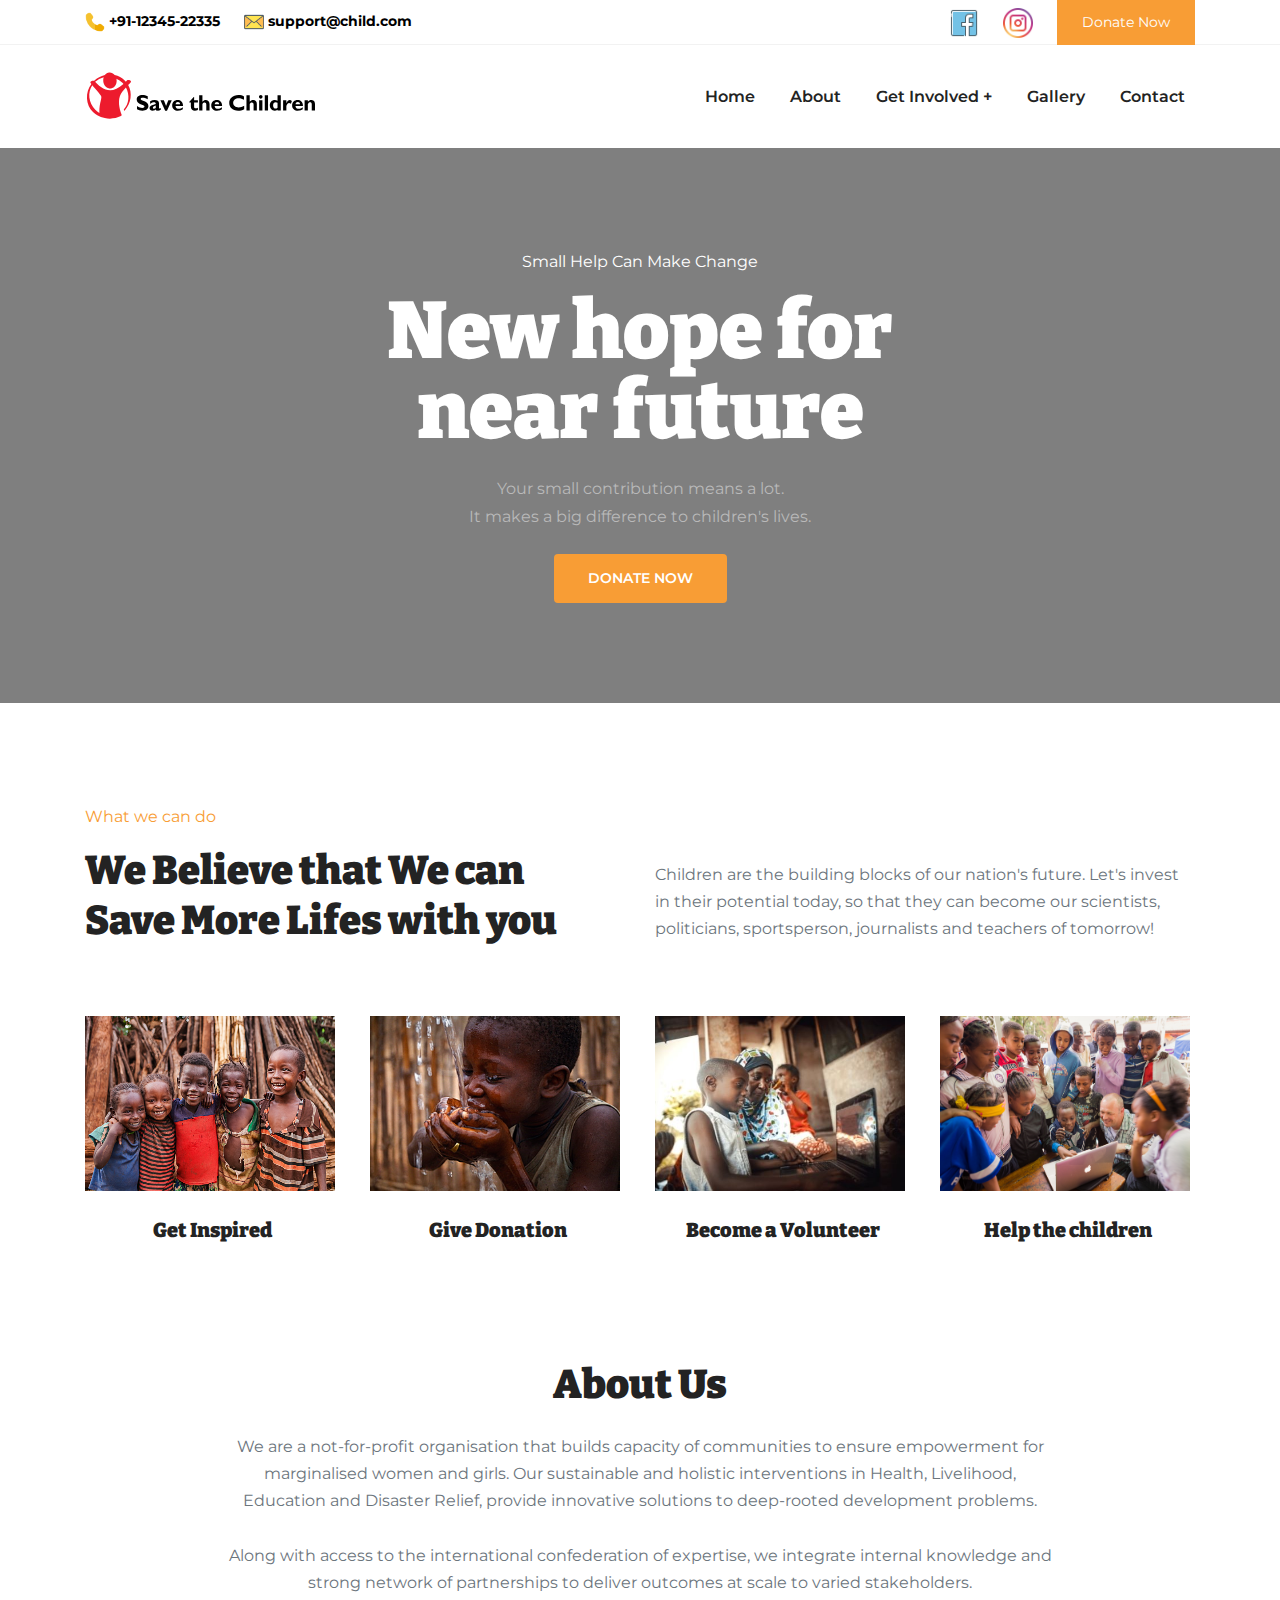
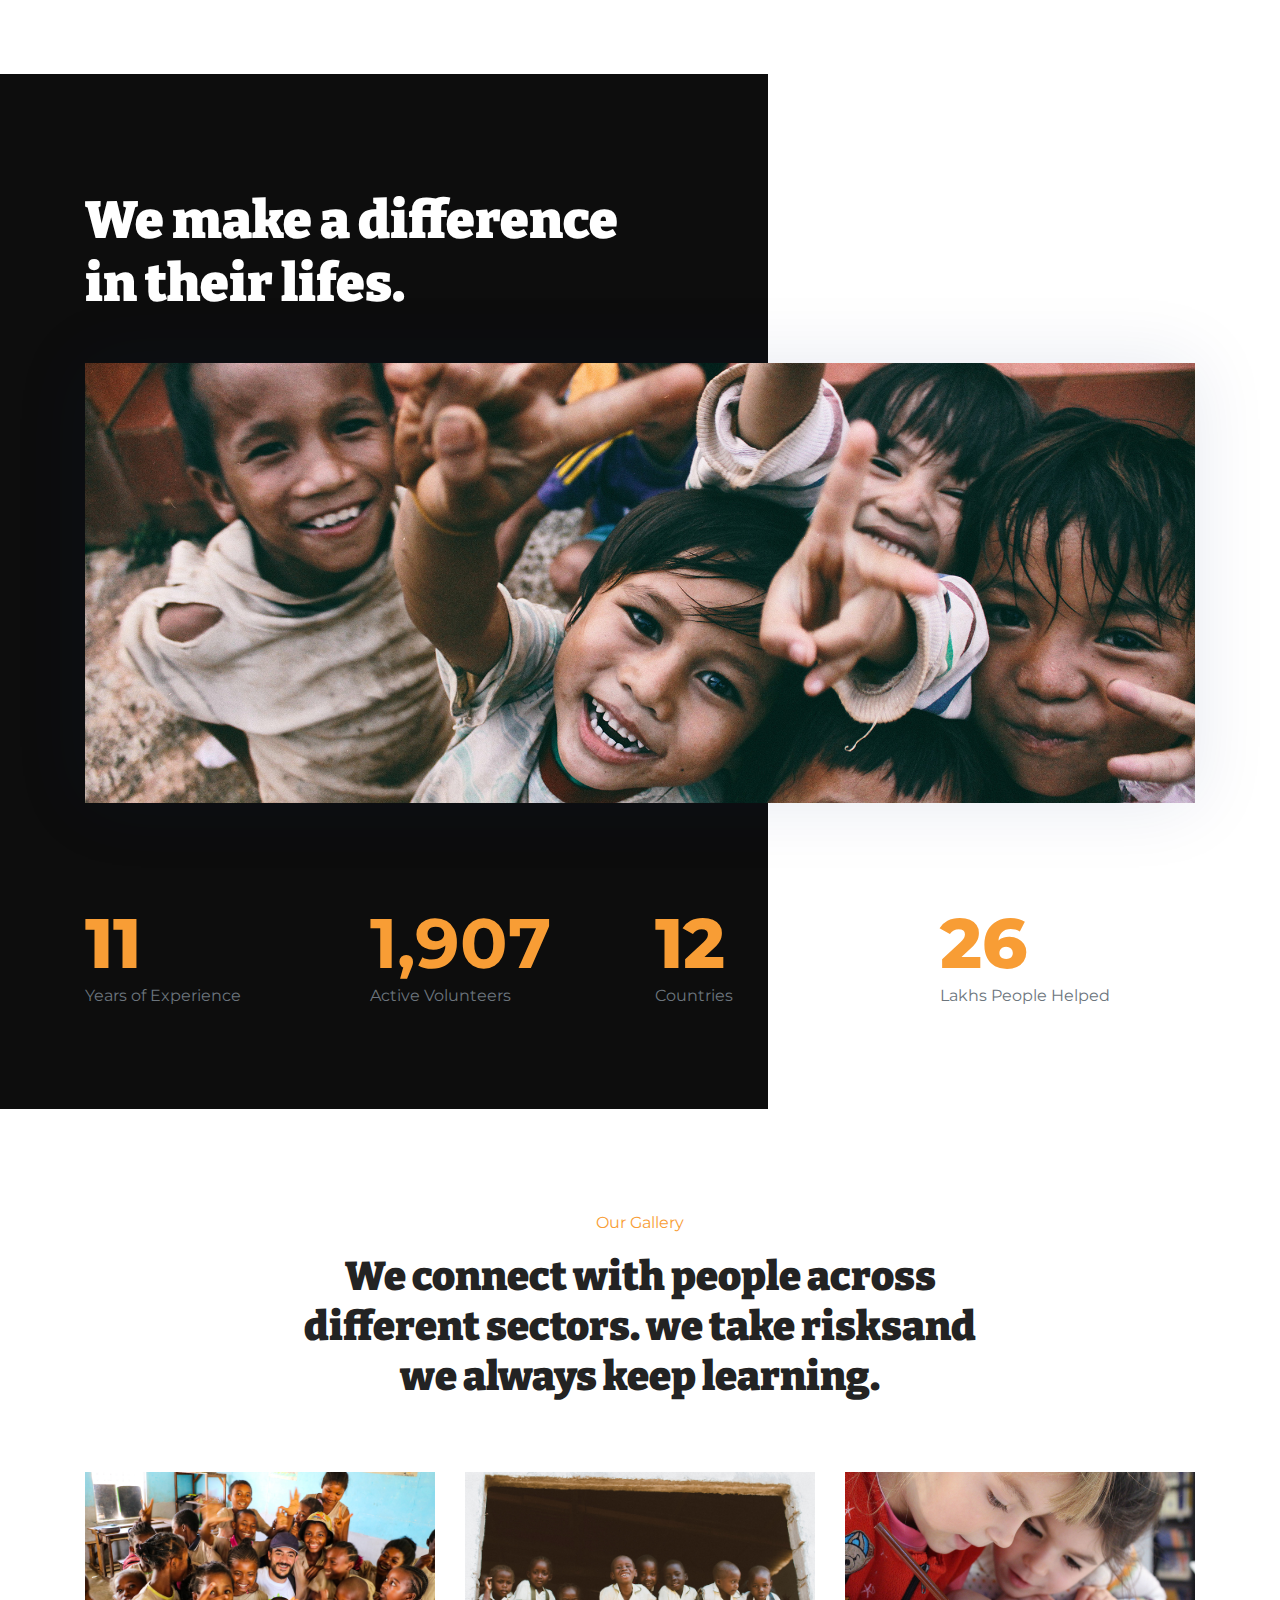
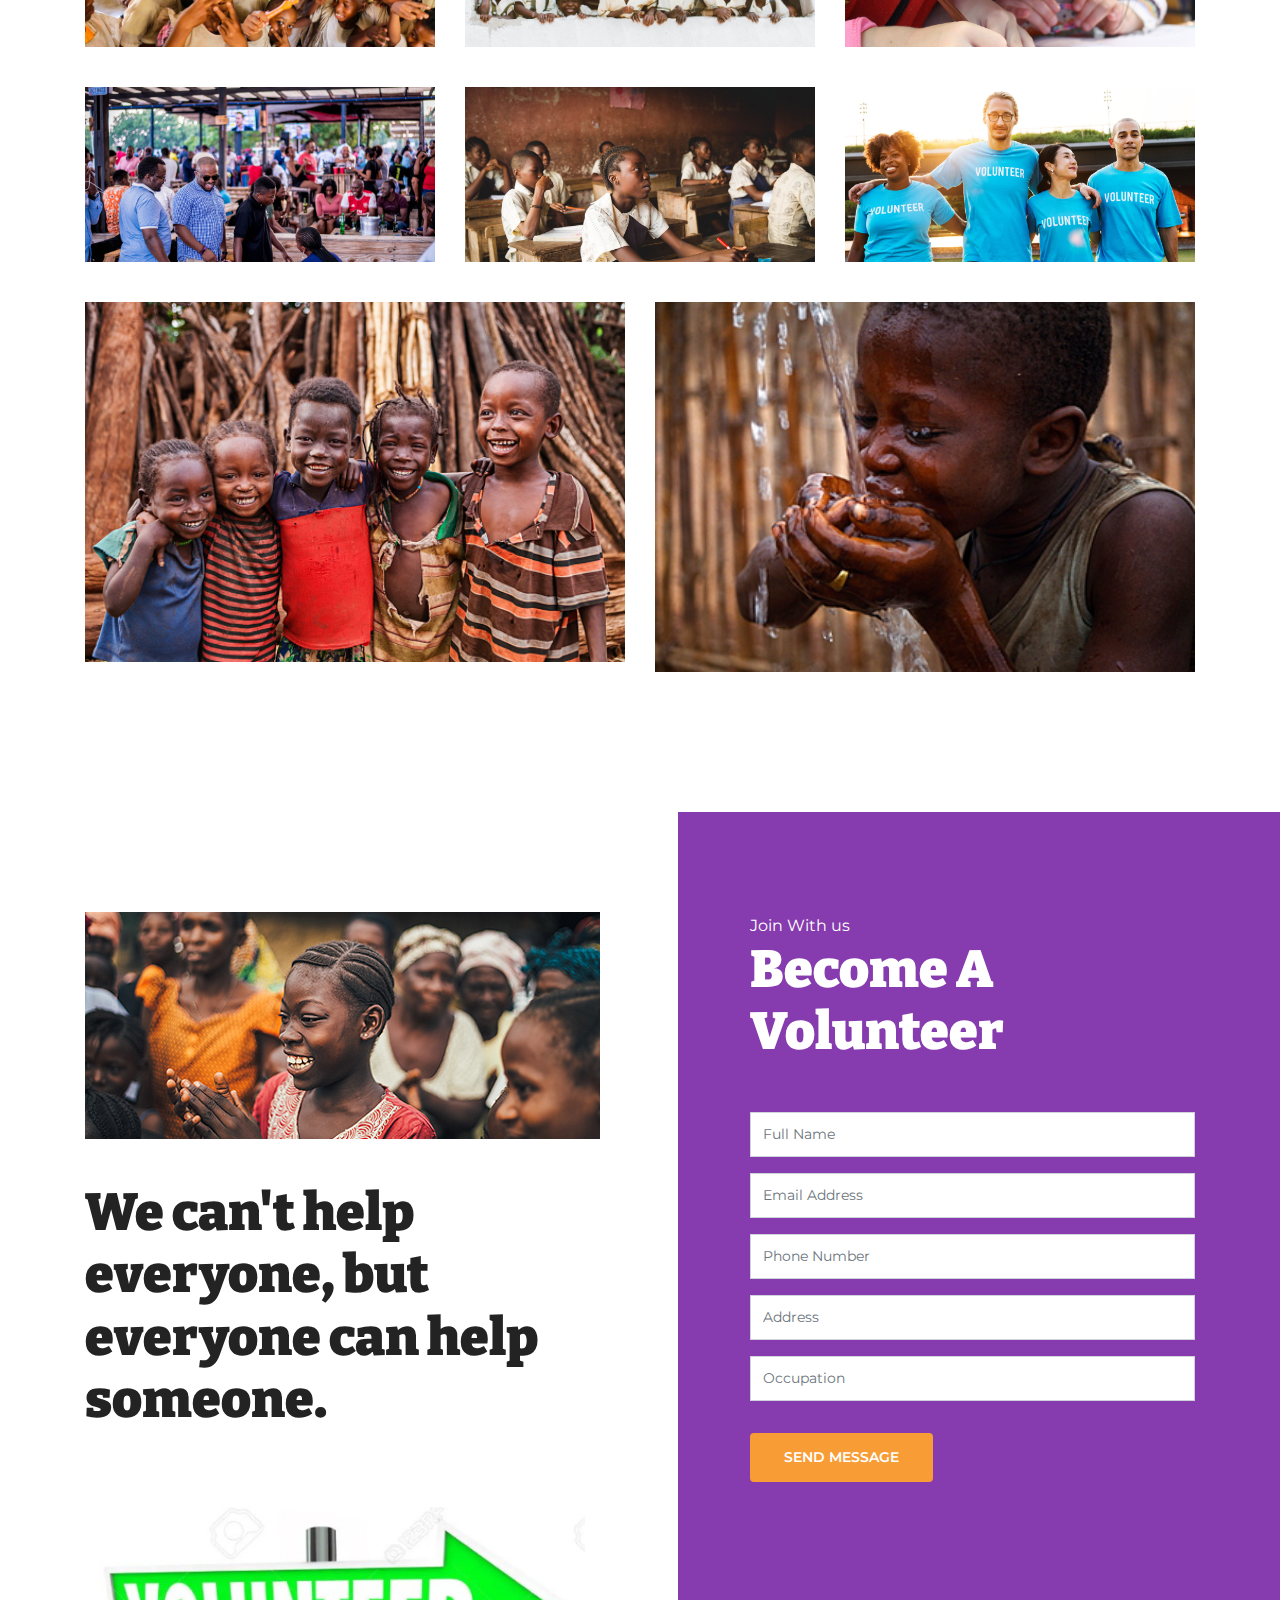
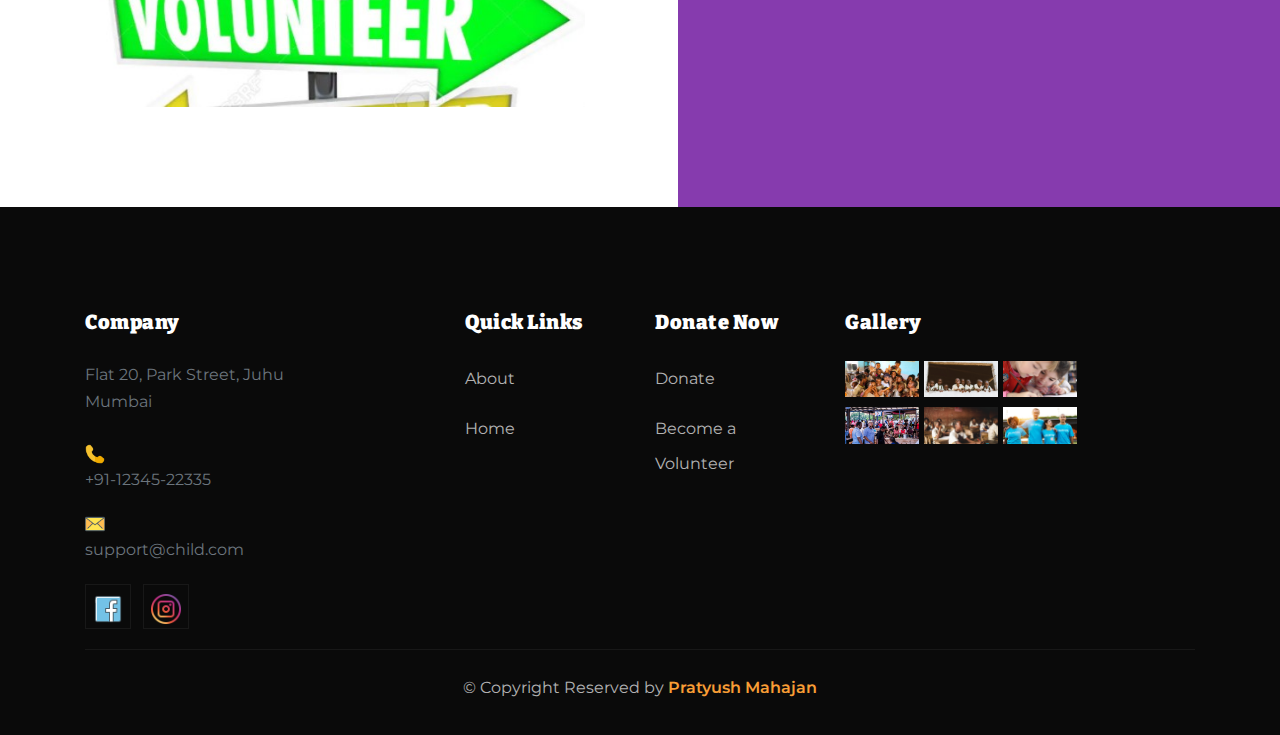
<file: index.html>
<!DOCTYPE html>
<html lang="en">
<head>
    <meta charset="UTF-8">
    <meta http-equiv="X-UA-Compatible" content="IE=edge">
    <meta name="viewport" content="width=device-width, initial-scale=1.0">
    <title>Save the Children</title>
    <link rel="shortcut icon" href="images/title logo.jpg">

    <link rel="stylesheet" href="https://stackpath.bootstrapcdn.com/bootstrap/4.3.1/css/bootstrap.min.css">
    <script src="https://stackpath.bootstrapcdn.com/bootstrap/4.3.1/js/bootstrap.min.js"></script>

    <script src="https://code.jquery.com/jquery-3.3.1.slim.min.js"></script>
    <script src="https://cdnjs.cloudflare.com/ajax/libs/popper.js/1.14.7/umd/popper.min.js"></script>


    <!-- Main Stylesheet -->
    <link rel="stylesheet" href="css/style.css">

</head>

<body>

    <header class="navigation">
        <div class="header-top ">
            <div class="container">
                <div class="row justify-content-between align-items-center">
                    <div class="col-lg-6 col-md-4 text-center text-lg-left text-md-left">
                        <div class="header-top-info">
                            <a href="tel:+91-12345-22335"><span><img src="images/call.png" alt="call" height="20" width="20"><b> +91-12345-22335</b></span></a>
                            <a href="mailto:support@child.com"><span><img src="images/mail.png" alt="facebook" height="20" width="20"><b> support@child.com</b></span></a>
                        </div>
                    </div>
                    <div class="col-lg-6 col-md-8">
                        <div class="header-top-right text-center text-lg-right text-md-right mt-3 mt-lg-0">
                            <a href="https://www.facebook.com/india.savethechildren/" target="_blank"><img src="images/facebook.png" alt="facebook" height="30" width="30"></a>
                            <a href="https://www.instagram.com/savethechildren_india/?hl=en" target="_blank"><img src="images/instagram.png" alt="instagram" height="30" width="30"></a>

                            <a href="donation.html" class="top-btn">Donate Now</a>
                        </div>
                    </div>
                </div>
            </div>
        </div>
        <nav class="navbar navbar-expand-lg navigation" id="navbar" role="navigation">
            <div class="container">
              <a class="navbar-brand" href="index.html">
                  <img src="images/logo.svg" alt="logo" class="img-fluid">
              </a>
    
              <button class="navbar-toggler collapsed" type="button" data-toggle="collapse" data-target="#navbars" aria-controls="navbars" aria-expanded="false" aria-label="Toggle navigation">
                <span class="ti-menu"></span>
              </button>
          
              <div class="collapse navbar-collapse text-center" id="navbars">
                <ul class="navbar-nav ml-auto">
                  <li class="nav-item active">
                    <a class="nav-link" href="index.html">Home<span class="sr-only">(current)</span></a>
                  </li>
                   <li class="nav-item"><a class="nav-link" href="#abt">About</a></li>
                      <li class="nav-item dropdown">
                        <a class="nav-link dropdown-toggle" href="#" id="dropdown04" data-toggle="dropdown" area-haspopup="true" area-expanded="false">Get Involved<span class="ml-1">+</span></a>
                        <ul class="dropdown-menu" aria-labelledby="dropdown04">
                            <li><a class="dropdown-item" href="donation.html">Donation</a></li>
                            <li><a class="dropdown-item" href="#volunteer">Be a Volunteer </a></li>
                        </ul>
                  </li>
                  <li class="nav-item"><a class="nav-link" href="#gallery">Gallery</a></li>                  
                  <li class="nav-item"><a class="nav-link" href="#footer">Contact</a></li>

                </ul>
              </div>
            </div>
        </nav>
    </header>
    
    <section class="slider">
        <div class="container">
            <div class="row justify-content-center">
                <div class="col-lg-9 col-md-10">
                    <div class="block text-center">
                        <span class="d-block mb-3 text-white text-capitalize">Small help can make change</span>
                        <h1 class="animated fadeInUp mb-4">New hope for <br>near future</h1>
                        <p class="mb-4">Your small contribution means a lot. <br>It makes a big difference to children's lives.</p>
                        <a href="donation.html" target="_blank" class="btn btn-main animated fadeInUp rounded">Donate Now</a>
                    </div>
                </div>
            </div>
        </div>
    </section>

    <section class="section intro">
        <div class="container">
            <div class="row align-items-center">
                <div class="col-lg-6">
                    <div class="section-title">
                        <span class="text-color ">What we can do</span>
                        <h2 class="mt-3 content-title">We Believe that We can <br>Save More Lifes with you</h2>
                    </div>
                </div>
                <div class="col-lg-6">
                    <p>Children are the building blocks of our nation's future. Let's invest in their potential today, so that they can become our scientists, politicians, sportsperson, journalists and teachers of tomorrow!</p>
                </div>
            </div>
            <div class="row justify-content-center">
                <div class="col-lg-3 col-md-6 col-12">
                    <div class="intro-item mb-5 mb-lg-0"> 
                        <img src="images/image1.jpg" height="175" width="250">
                        <center><h4 class="mt-4 mb-3">Get Inspired</h4></center>
                    </div>
                </div>
                <div class="col-lg-3 col-md-6">
                    <div class="intro-item mb-5 mb-lg-0">
                        <img src="images/image2.jpg" height="175" width="250">
                        <center><h4 class="mt-4 mb-3">Give Donation</h4></center>
                        
                    </div>
                </div>
                <div class="col-lg-3 col-md-6">
                    <div class="intro-item">
                        <img src="images/image3.jpg" height="175" width="250">
                        <center><h4 class="mt-4 mb-3">Become a Volunteer</h4></center>
                        
                    </div>
                </div> 
                <div class="col-lg-3 col-md-6">
                    <div class="intro-item">
                        <img src="images/image4.jpg" height="175" width="250">
                        <center><h4 class="mt-4 mb-3">Help the children</h4></center>    
                    </div>
                </div> 
            </div>
        </div>
    </section>

    <section class="about" id="abt">
        <div class="container">
            <div class="row justify-content-center">
                <div class="col-lg-9 col-md-10">
                    <div class="block text-center">
                        <h1 class="animated fadeInUp mb-4">About Us</h1>
                        <p class="mb-4">We are a not-for-profit organisation that builds capacity of communities to ensure empowerment for marginalised women and girls. Our sustainable and holistic interventions in Health, Livelihood, Education and Disaster Relief, provide innovative solutions to deep-rooted development problems.

                            <br><br>Along with access to the international confederation of expertise, we integrate internal knowledge and strong network of partnerships to deliver outcomes at scale to varied stakeholders.</p>
                    </div>
                </div>
            </div>
        </div>
        <br><br>

    <section class="section video">
        <div class="container">
            <div class="row ">
                <div class="col-lg-8">
                    <div class="video-content  mb-5 mb-lg-0">
                        <h2 class="mt-3 mb-5 position-relative text-lg text-white">We make a difference <br>in their lifes.</h2>
                    </div>
                </div>
            </div>
            <div class="row">
                <div class="col-lg-12">
                    <div class="video-block">
                        <div class="img-block">
                            <img src="images/bg2.jpg" alt="" class="img-fluid">
                        </div>
                    </div>
                </div>
            </div><br><br>
    
            <div class="counter-section">
                <div class="row">
                    <div class="col-lg-3 col-md-6 col-sm-6">
                        <div class="counter-item-2 mb-5 mb-lg-0 pt-5">
                            <span class="counter-stat  text-color">11</span>
                            <p>Years of Experience</p>
                        </div>
                    </div>
                    <div class="col-lg-3 col-md-6 col-sm-6">
                        <div class="counter-item-2 mb-5 mb-lg-0 pt-5">
                            <span class="counter-stat font-weight-bold text-color">1,907</span>
                            <p>Active Volunteers</p>
                        </div>
                    </div>
                    <div class="col-lg-3 col-md-6 col-sm-6">
                        <div class="counter-item-2 mb-5 mb-lg-0 pt-5">
                            <span class="counter-stat  text-color">12</span>
                            <p>Countries</p>
                        </div>
                    </div>
                    <div class="col-lg-3 col-md-6 col-sm-6">
                        <div class="counter-item-2 pt-5">
                            <span class="counter-stat text-color">26</span>
                            <p>Lakhs People Helped</p>
                        </div>
                    </div>
                </div>
            </div>
        </div>
    </section>

    
    <section class="section gallery" id="gallery">
        <div class="container">
            <div class="row justify-content-center">
                <div class="col-lg-8 col-md-10">
                    <div class="section-title text-center">
                        <span class="text-color">Our Gallery</span>
                        <h2 class="mt-3 mb-4 position-relative content-title">We connect with people across different sectors. we take risksand we always keep learning.</h2>
                    </div>
                </div>
            </div>
        </div>
    
        <div class="container">
            <div class="gallery-wrap">
                <div class="row">
                    <div class="col-lg-4">
                        <div class="gallery-item">
                            <a href="images/gallery1.jpg" class="gallery-popup">
                                <img src="images/gallery1.jpg" alt="" class="img-fluid w-100">
                            </a>
                        </div>
                    </div>
                    <div class="col-lg-4">
                        <div class="gallery-item">
                            <a href="images/gallery2.jpg" class="gallery-popup">
                                <img src="images/gallery2.jpg" alt="" class="img-fluid w-100">
                            </a>
                        </div>
                    </div>
                    <div class="col-lg-4">
                        <div class="gallery-item">
                            <a href="images/gallery3.jpg" class="gallery-popup">
                                <img src="images/gallery3.jpg" alt="" class="img-fluid w-100">
                            </a>
                        </div>
                    </div>
                    <div class="col-lg-4">
                        <div class="gallery-item">
                            <a href="images/gallery4.jpg" class="gallery-popup">
                                <img src="images/gallery4.jpg" alt="" class="img-fluid w-100">
                            </a>
                        </div>
                    </div>
    
                    <div class="col-lg-4">
                        <div class="gallery-item">
                            <a href="images/gallery5.jpg" class="gallery-popup">
                                <img src="images/gallery5.jpg" alt="" class="img-fluid w-100">
                            </a>
                        </div>
                    </div>
                    <div class="col-lg-4">
                        <div class="gallery-item">
                            <a href="images/gallery6.jpg" class="gallery-popup">
                                <img src="images/gallery6.jpg" alt="" class="img-fluid w-100">
                            </a>
                        </div>
                    </div>
                    <div class="col-lg-6">
                        <div class="gallery-item">
                            <a href="images/image1.jpg" class="gallery-popup">
                                <img src="images/image1.jpg" alt="" class="img-fluid w-100">
                            </a>
                        </div>
                    </div>
                    <div class="col-lg-6">
                        <div class="gallery-item">
                            <a href="images/image2.jpg" class="gallery-popup">
                                <img src="images/image2.jpg" alt="" class="img-fluid w-100">
                            </a>
                        </div>
                    </div>
                </div>
            </div>
        </div>
    </section>

    <div class="volunteer section" id="volunteer">
        <div class="container">
            <div class="row">
                <div class="col-lg-7 col-md-12 col-sm-12">
                    <div class="volunteer-content">
                        <img src="images/image5.jpg" alt="" class="img-fluid"><br><br>
                        <h2 class="text-lg mb-5 mt-3">We can't help everyone, but everyone can help someone.</h2><br>
                        <img src="images/volunteer.jpg" alt="volunteer" height="200" width="500">
                    </div>
                </div>
    
                <div class="col-lg-5 col-md-12 col-sm-12">
                    <div class="volunteer-form-wrap">
                        <span class="text-white">Join With us</span>
                        <h2 class="mb-5 text-lg text-white">Become A Volunteer</h2>
                        <form action="connect.php" method="post">
                            <div class="form-group">
                                <input type="text" class="form-control" placeholder="Full Name" name="fullname">
                            </div>
                            <div class="form-group">
                                <input type="email" class="form-control" placeholder="Email Address" name="email">
                            </div>
                            <div class="form-group">
                                <input type="tel" class="form-control" placeholder="Phone Number" name="phone">
                            </div>
                            <div class="form-group">
                                <input type="text" class="form-control" placeholder="Address" name="address">
                            </div>
                            <div class="form-group">
                                <input type="text" class="form-control" placeholder="Occupation" name="occupation">
                            </div>
                            <button class="btn btn-main rounded mt-3">Send Message</button>
                        </form>
                    </div>
                </div>
            </div>
        </div>
    </div>
    
    <footer class="footer section" id="footer">
        <div class="container">
            <div class="row">
                <div class="col-lg-4 col-md-6 col-sm-6">
                    <div class="footer-widget widget">
                        <h4 class="text-capitalize mb-4 text-white">Company</h4>
                        <p>Flat 20, Park Street, Juhu<br>Mumbai</p>
    
                        <ul class="list-unstyled footer-menu mt-4">
                            <img src="images/call.png" alt="call" height="20" width="20"><p> +91-12345-22335</p>
                            <img src="images/mail.png" alt="facebook" height="20" width="20"><p> support@child.com</p>
                        </ul>
                        <ul class="list-inline footer-socials">
                            <li class="list-inline-item"><a href="https://www.facebook.com/india.savethechildren/" target="_blank"><img src="images/facebook.png" alt="facebook" height="30" width="30"></a></li>
                            <li class="list-inline-item"><a href="https://www.instagram.com/savethechildren_india/?hl=en" target="_blank"><img src="images/instagram.png" alt="instagram" height="30" width="30"></a></li>
                        </ul>
                    </div>
                </div>
    
                <div class="col-lg-2 col-md-6 col-sm-6">
                    <div class="widget footer-widget">
                        <h4 class="text-capitalize mb-4 text-white">Quick Links</h4>
    
                        <ul class="list-unstyled footer-menu lh-35">
                            <li><a href="#abt">About</a></li>
                            <li><a href="index.html">Home</a></li>
                        </ul>
                    </div>
                </div>

                <div class="col-lg-2 col-md-6 col-sm-6">
                    <div class="widget footer-widget">
                        <h4 class="text-capitalize mb-4 text-white">Donate Now</h4>
    
                        <ul class="list-unstyled footer-menu lh-35">
                            <li><a href="donation.html">Donate</a></li>
                            <li><a href="#volunteer">Become a Volunteer</a></li>
                        </ul>
                    </div>
                </div>

                <div class="col-lg-3 col-md-6 col-sm-6">
                    <div class="widget footer-widget">
                        <h4 class="text-capitalize mb-4 text-white">Gallery</h4>
    
                        <div class="gallery-wrap">
                            <div class="gallery-img">
                                <img src="images/gallery1.jpg" class="img-fluid">
                            </div>
                            <div class="gallery-img">
                                <img src="images/gallery2.jpg" class="img-fluid">
                            </div>
                            <div class="gallery-img">
                                <img src="images/gallery3.jpg" class="img-fluid">
                            </div>
                            <div class="gallery-img">
                                <img src="images/gallery4.jpg" class="img-fluid">
                            </div>
                            <div class="gallery-img">
                                <img src="images/gallery5.jpg" class="img-fluid">
                            </div>
                            <div class="gallery-img">
                                <img src="images/gallery6.jpg" class="img-fluid">
                            </div>
                        </div>
                    </div>
                </div>
            </div>
            
            <div class="footer-btm py-4">
                <div class="row justify-content-center">
                    <div class="col-lg-6">
                        <div class="copyright text-center">
                            &copy; Copyright Reserved by <a href="index.html" target="_blank" class="text-color">Pratyush Mahajan</a>
                        </div>
                    </div>
                </div>
            </div>
        </div>
    </footer>

</body>
</html>
</file>
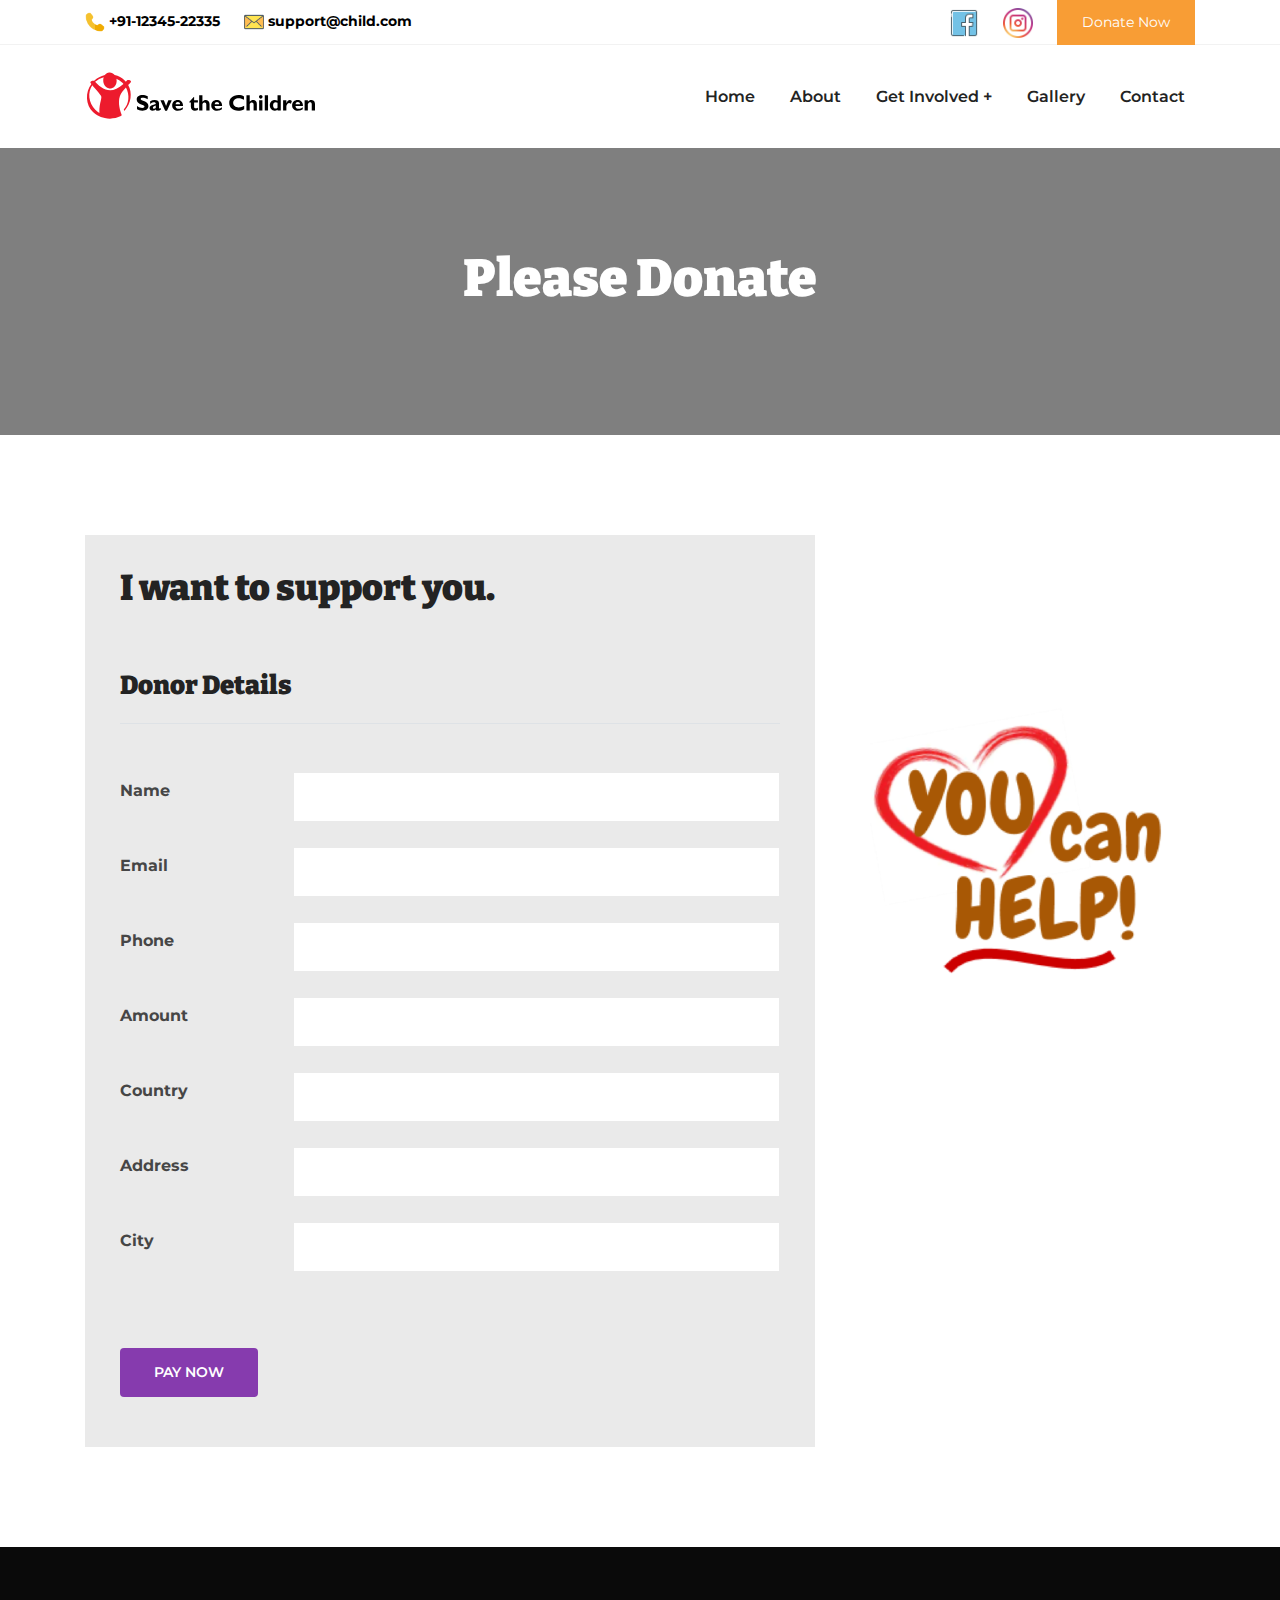
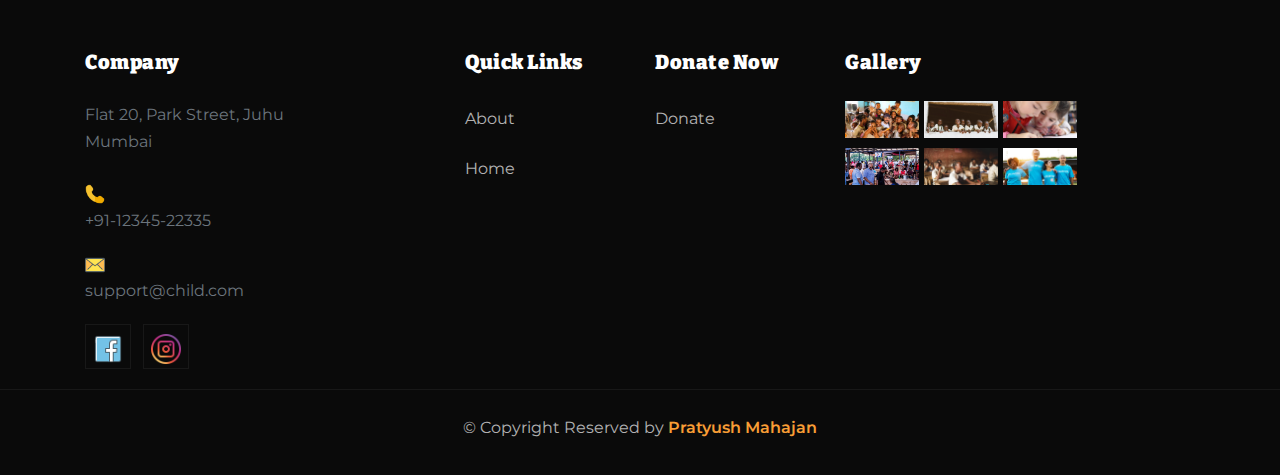
<file: donation.html>
<!DOCTYPE html>
<html lang="en">
<head>
    <meta charset="UTF-8">
    <meta http-equiv="X-UA-Compatible" content="IE=edge">
    <meta name="viewport" content="width=device-width, initial-scale=1.0">
    <title>Donate - Save the Children</title>
    <link rel="shortcut icon" href="images/title logo.jpg">

    <link rel="stylesheet" href="https://stackpath.bootstrapcdn.com/bootstrap/4.3.1/css/bootstrap.min.css">
   
    <script src="https://stackpath.bootstrapcdn.com/bootstrap/4.3.1/js/bootstrap.min.js"></script>

    <script src="https://code.jquery.com/jquery-3.3.1.slim.min.js"></script>
    <script src="https://cdnjs.cloudflare.com/ajax/libs/popper.js/1.14.7/umd/popper.min.js"></script>

    <!-- Main Stylesheet -->
    <link rel="stylesheet" href="css/style.css">

</head>

<body>

    <header class="navigation">
        <div class="header-top ">
            <div class="container">
                <div class="row justify-content-between align-items-center">
                    <div class="col-lg-6 col-md-4 text-center text-lg-left text-md-left">
                        <div class="header-top-info">
                            <a href="tel:+91-12345-22335"><span><img src="images/call.png" alt="call" height="20" width="20"><b> +91-12345-22335</b></span></a>
                            <a href="mailto:support@child.com"><span><img src="images/mail.png" alt="facebook" height="20" width="20"><b> support@child.com</b></span></a>
                        </div>
                    </div>
                    <div class="col-lg-6 col-md-8">
                        <div class="header-top-right text-center text-lg-right text-md-right mt-3 mt-lg-0">
                            <a href="https://www.facebook.com/india.savethechildren/" target="_blank"><img src="images/facebook.png" alt="facebook" height="30" width="30"></a>
                            <a href="https://www.instagram.com/savethechildren_india/?hl=en" target="_blank"><img src="images/instagram.png" alt="instagram" height="30" width="30"></a>

                            <a href="donation.html" class="top-btn">Donate Now</a>
                        </div>
                    </div>
                </div>
            </div>
        </div>
        <nav class="navbar navbar-expand-lg navigation" id="navbar" role="navigation">
            <div class="container">
              <a class="navbar-brand" href="index.html">
                  <img src="images/logo.svg" alt="logo" class="img-fluid">
              </a>
    
              <button class="navbar-toggler collapsed" type="button" data-toggle="collapse" data-target="#navbars" aria-controls="navbars" aria-expanded="false" aria-label="Toggle navigation">
                <span class="ti-menu"></span>
              </button>
          
              <div class="collapse navbar-collapse text-center" id="navbars">
                <ul class="navbar-nav ml-auto">
                  <li class="nav-item active">
                    <a class="nav-link" href="index.html">Home<span class="sr-only">(current)</span></a>
                  </li>
                   <li class="nav-item"><a class="nav-link" href="#abt">About</a></li>
                      <li class="nav-item dropdown">
                        <a class="nav-link dropdown-toggle" href="#" id="dropdown04" data-toggle="dropdown" area-haspopup="true" area-expanded="false">Get Involved<span class="ml-1">+</span></a>
                        <ul class="dropdown-menu" aria-labelledby="dropdown04">
                            <li><a class="dropdown-item" href="donation.html">Donation</a></li>
                            <li><a class="dropdown-item" href="#volunteer">Be a Volunteer </a></li>
                        </ul>
                  </li>
                  <li class="nav-item"><a class="nav-link" href="#gallery">Gallery</a></li>                  
                  <li class="nav-item"><a class="nav-link" href="#footer">Contact</a></li>

                </ul>
              </div>
            </div>
        </nav>
    </header>

    <section class="page-title bg-1">
        <div class="container">
          <div class="row">
            <div class="col-md-12">
              <div class="block text-center">
                <h1 class="text-capitalize mb-4 text-lg">Please Donate</h1>
              </div>
            </div>
          </div>
        </div>
      </section>

      <section class="section donation">
        <div class="container">
            <div class="row">
                <div class="col-lg-8">
                    <div class="donation-wrap">
                        <h2 class="text-md mb-4">I want to support you.</h2>
    
                        <form class="donation-form" method="post" action="donate.php">

                          <h2 class="mb-5 mt-5 border-bottom pb-3">Donor Details</h2>
    
                          <div class="form-group row">
                            <label class="col-sm-3 col-form-label">Name</label>
                            <div class="col-sm-9">
                              <input type="text" class="form-control" id="inputname" name="fullname">
                            </div>
                          </div>
    
                          <div class="form-group row">
                            <label class="col-sm-3 col-form-label">Email</label>
                            <div class="col-sm-9">
                              <input type="email" class="form-control" id="inputEmail3" name="email">
                            </div>
                          </div>
    
    
                          <div class="form-group row">
                            <label class="col-sm-3 col-form-label">Phone</label>
                            <div class="col-sm-9">
                              <input type="number" class="form-control" id="inputphone" name="phone">
                            </div>
                          </div>

                          <div class="form-group row">
                            <label class="col-sm-3 col-form-label">Amount</label>
                            <div class="col-sm-9">
                              <input type="text" class="form-control" id="inputamount" name="amount">
                            </div>
                          </div>
    
                          <div class="form-group row">
                            <label class="col-sm-3 col-form-label">Country</label>
                            <div class="col-sm-9">
                                  <input type="text" class="form-control" id="inputcountry" name="country">
                            </div>
                          </div>
                           <div class="form-group row">
                            <label class="col-sm-3 col-form-label">Address</label>
                            <div class="col-sm-9">
                              <input type="text" class="form-control" id="inputname2" name="address">
                            </div>
                          </div>
    
                          <div class="form-group row">
                            <label class="col-sm-3 col-form-label">City</label>
                            <div class="col-sm-9">
                              <input type="text" class="form-control" id="inputname3" name="city">
                            </div>
                          </div><br>
                        
                          <div class="form-group row mt-4">
                            <div class="col-sm-10">
                              <button class="btn btn-main-2 rounded">Pay Now</button>
                            </div>
                          </div>
                        </form>
                    </div>
                </div>
                <div class="col-lg-4">
                    <div class="offline-donation mt-5 mt-lg-0"><br><br><br><br><br><br>
                        <center><img src="images/help.png"></center>
                      </div>
                      </div>
                    </div>
                </div>
              </section>


              <footer class="footer section" id="footer">
                    <div class="container">
                        <div class="row">
                            <div class="col-lg-4 col-md-6 col-sm-6">
                                <div class="footer-widget widget">
                                    <h4 class="text-capitalize mb-4 text-white">Company</h4>
                                    <p>Flat 20, Park Street, Juhu<br>Mumbai</p>
                
                                    <ul class="list-unstyled footer-menu mt-4">
                                        <img src="images/call.png" alt="call" height="20" width="20"><p> +91-12345-22335</p>
                                        <img src="images/mail.png" alt="facebook" height="20" width="20"><p> support@child.com</p>
                                    </ul>
                                    <ul class="list-inline footer-socials">
                                        <li class="list-inline-item"><a href="https://www.facebook.com/india.savethechildren/" target="_blank"><img src="images/facebook.png" alt="facebook" height="30" width="30"></a></li>
                                        <li class="list-inline-item"><a href="https://www.instagram.com/savethechildren_india/?hl=en" target="_blank"><img src="images/instagram.png" alt="instagram" height="30" width="30"></a></li>
                                    </ul>
                                </div>
                            </div>
                
                            <div class="col-lg-2 col-md-6 col-sm-6">
                                <div class="widget footer-widget">
                                    <h4 class="text-capitalize mb-4 text-white">Quick Links</h4>
                
                                    <ul class="list-unstyled footer-menu lh-35">
                                        <li><a href="#abt">About</a></li>
                                        <li><a href="index.html">Home</a></li>
                                    </ul>
                                </div>
                            </div>
            
                            <div class="col-lg-2 col-md-6 col-sm-6">
                                <div class="widget footer-widget">
                                    <h4 class="text-capitalize mb-4 text-white">Donate Now</h4>
                
                                    <ul class="list-unstyled footer-menu lh-35">
                                        <li><a href="donation.html">Donate</a></li>
                                    </ul>
                                </div>
                            </div>
            
                            <div class="col-lg-3 col-md-6 col-sm-6">
                                <div class="widget footer-widget">
                                    <h4 class="text-capitalize mb-4 text-white">Gallery</h4>
                
                                    <div class="gallery-wrap">
                                        <div class="gallery-img">
                                            <img src="images/gallery1.jpg" class="img-fluid">
                                        </div>
                                        <div class="gallery-img">
                                            <img src="images/gallery2.jpg" class="img-fluid">
                                        </div>
                                        <div class="gallery-img">
                                            <img src="images/gallery3.jpg" class="img-fluid">
                                        </div>
                                        <div class="gallery-img">
                                            <img src="images/gallery4.jpg" class="img-fluid">
                                        </div>
                                        <div class="gallery-img">
                                            <img src="images/gallery5.jpg" class="img-fluid">
                                        </div>
                                        <div class="gallery-img">
                                            <img src="images/gallery6.jpg" class="img-fluid">
                                        </div>
                                    </div>
                                </div>
                            </div>
                        </div>
                        </div>
                        
                        <div class="footer-btm py-4">
                            <div class="row justify-content-center">
                                <div class="col-lg-6">
                                    <div class="copyright text-center">
                                        &copy; Copyright Reserved by <a href="index.html" target="_blank" class="text-color">Pratyush Mahajan</a>
                                    </div>
                                </div>
                            </div>
                        </div>
                    </div>
                </footer>
                
            </body>
            </html>
</file>
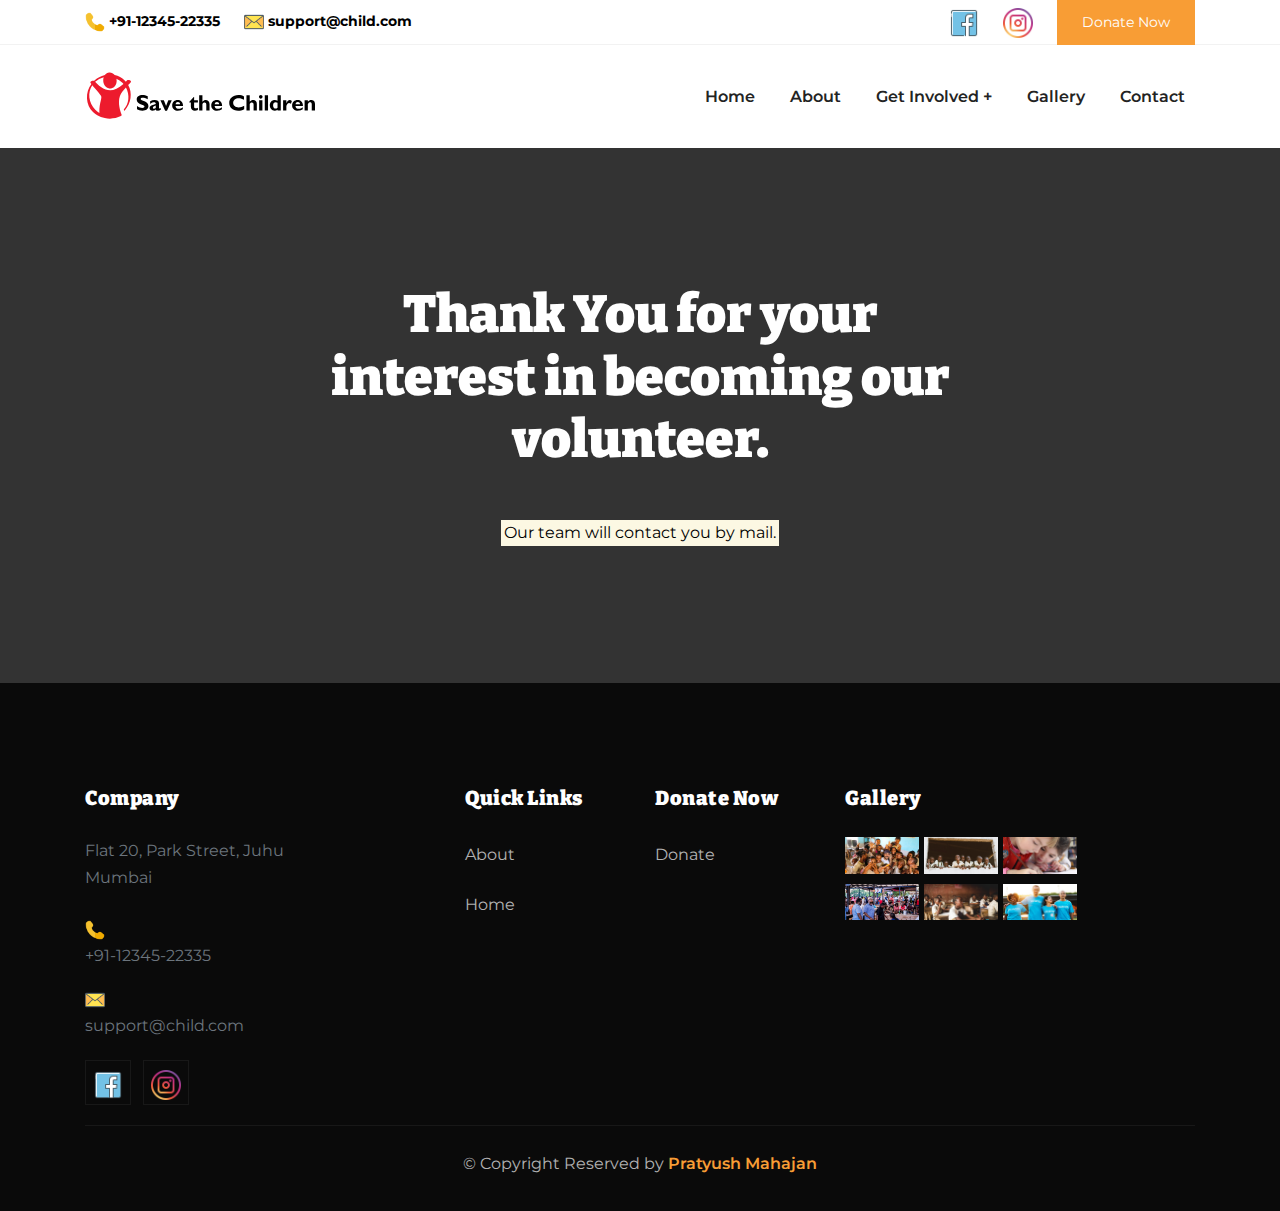
<file: reply.html>
<!DOCTYPE html>
<html lang="en">
<head>
    <meta charset="UTF-8">
    <meta http-equiv="X-UA-Compatible" content="IE=edge">
    <meta name="viewport" content="width=device-width, initial-scale=1.0">
    <title>Volunteer - Save the Children</title>
    <link rel="shortcut icon" href="images/title logo.jpg">

    <link rel="stylesheet" href="https://stackpath.bootstrapcdn.com/bootstrap/4.3.1/css/bootstrap.min.css">
    <script src="https://stackpath.bootstrapcdn.com/bootstrap/4.3.1/js/bootstrap.min.js"></script>

    <script src="https://code.jquery.com/jquery-3.3.1.slim.min.js"></script>
    <script src="https://cdnjs.cloudflare.com/ajax/libs/popper.js/1.14.7/umd/popper.min.js"></script>

    <!-- Main Stylesheet -->
    <link rel="stylesheet" href="css/style.css">

</head>

<body>

    <header class="navigation">
        <div class="header-top ">
            <div class="container">
                <div class="row justify-content-between align-items-center">
                    <div class="col-lg-6 col-md-4 text-center text-lg-left text-md-left">
                        <div class="header-top-info">
                            <a href="tel:+91-12345-22335"><span><img src="images/call.png" alt="call" height="20" width="20"><b> +91-12345-22335</b></span></a>
                            <a href="mailto:support@child.com"><span><img src="images/mail.png" alt="facebook" height="20" width="20"><b> support@child.com</b></span></a>
                        </div>
                    </div>
                    <div class="col-lg-6 col-md-8">
                        <div class="header-top-right text-center text-lg-right text-md-right mt-3 mt-lg-0">
                            <a href="https://www.facebook.com/india.savethechildren/" target="_blank"><img src="images/facebook.png" alt="facebook" height="30" width="30"></a>
                            <a href="https://www.instagram.com/savethechildren_india/?hl=en" target="_blank"><img src="images/instagram.png" alt="instagram" height="30" width="30"></a>

                            <a href="donation.html" class="top-btn">Donate Now</a>
                        </div>
                    </div>
                </div>
            </div>
        </div>
        <nav class="navbar navbar-expand-lg navigation" id="navbar" role="navigation">
            <div class="container">
              <a class="navbar-brand" href="index.html">
                  <img src="images/logo.svg" alt="logo" class="img-fluid">
              </a>
    
              <button class="navbar-toggler collapsed" type="button" data-toggle="collapse" data-target="#navbars" aria-controls="navbars" aria-expanded="false" aria-label="Toggle navigation">
                <span class="ti-menu"></span>
              </button>
          
              <div class="collapse navbar-collapse text-center" id="navbars">
                <ul class="navbar-nav ml-auto">
                  <li class="nav-item active">
                    <a class="nav-link" href="index.html">Home<span class="sr-only">(current)</span></a>
                  </li>
                   <li class="nav-item"><a class="nav-link" href="#abt">About</a></li>
                      <li class="nav-item dropdown">
                        <a class="nav-link dropdown-toggle" href="#" id="dropdown04" data-toggle="dropdown" area-haspopup="true" area-expanded="false">Get Involved<span class="ml-1">+</span></a>
                        <ul class="dropdown-menu" aria-labelledby="dropdown04">
                            <li><a class="dropdown-item" href="donation.html">Donation</a></li>
                            <li><a class="dropdown-item" href="index.html">Be a Volunteer </a></li>
                        </ul>
                  </li>
                  <li class="nav-item"><a class="nav-link" href="#gallery">Gallery</a></li>                  
                  <li class="nav-item"><a class="nav-link" href="#footer">Contact</a></li>

                </ul>
              </div>
            </div>
        </nav>
    </header>
    
    <div class="cta-block section">
        <div class="container">
            <div class="row justify-content-center ">
                <div class="col-lg-7 col-md-12">
                    <div class="cta-content text-center">
                        <h2 class="text-white text-lg mb-5 mt-3">Thank You for your interest in becoming our volunteer.</h2>
                        <p><mark>Our team will contact you by mail.</mark></p>
                    </div>
                </div>
            </div>
        </div>
    </div>

    <footer class="footer section" id="footer">
        <div class="container">
            <div class="row">
                <div class="col-lg-4 col-md-6 col-sm-6">
                    <div class="footer-widget widget">
                        <h4 class="text-capitalize mb-4 text-white">Company</h4>
                        <p>Flat 20, Park Street, Juhu<br>Mumbai</p>
    
                        <ul class="list-unstyled footer-menu mt-4">
                            <img src="images/call.png" alt="call" height="20" width="20"><p> +91-12345-22335</p>
                            <img src="images/mail.png" alt="facebook" height="20" width="20"><p> support@child.com</p>
                        </ul>
                        <ul class="list-inline footer-socials">
                            <li class="list-inline-item"><a href="https://www.facebook.com/india.savethechildren/" target="_blank"><img src="images/facebook.png" alt="facebook" height="30" width="30"></a></li>
                            <li class="list-inline-item"><a href="https://www.instagram.com/savethechildren_india/?hl=en" target="_blank"><img src="images/instagram.png" alt="instagram" height="30" width="30"></a></li>
                        </ul>
                    </div>
                </div>
    
                <div class="col-lg-2 col-md-6 col-sm-6">
                    <div class="widget footer-widget">
                        <h4 class="text-capitalize mb-4 text-white">Quick Links</h4>
    
                        <ul class="list-unstyled footer-menu lh-35">
                            <li><a href="#abt">About</a></li>
                            <li><a href="index.html">Home</a></li>

                        </ul>
                    </div>
                </div>

                <div class="col-lg-2 col-md-6 col-sm-6">
                    <div class="widget footer-widget">
                        <h4 class="text-capitalize mb-4 text-white">Donate Now</h4>
    
                        <ul class="list-unstyled footer-menu lh-35">
                            <li><a href="donation.html">Donate</a></li>
                        </ul>
                    </div>
                </div>

                <div class="col-lg-3 col-md-6 col-sm-6">
                    <div class="widget footer-widget">
                        <h4 class="text-capitalize mb-4 text-white">Gallery</h4>
    
                        <div class="gallery-wrap">
                            <div class="gallery-img">
                                <img src="images/gallery1.jpg" class="img-fluid">
                            </div>
                            <div class="gallery-img">
                                <img src="images/gallery2.jpg" class="img-fluid">
                            </div>
                            <div class="gallery-img">
                                <img src="images/gallery3.jpg" class="img-fluid">
                            </div>
                            <div class="gallery-img">
                                <img src="images/gallery4.jpg" class="img-fluid">
                            </div>
                            <div class="gallery-img">
                                <img src="images/gallery5.jpg" class="img-fluid">
                            </div>
                            <div class="gallery-img">
                                <img src="images/gallery6.jpg" class="img-fluid">
                            </div>
                        </div>
                    </div>
                </div>
            </div>
            
            <div class="footer-btm py-4">
                <div class="row justify-content-center">
                    <div class="col-lg-6">
                        <div class="copyright text-center">
                            &copy; Copyright Reserved by <a href="index.html" target="_blank" class="text-color">Pratyush Mahajan</a>
                        </div>
                    </div>
                </div>
            </div>
        </div>
    </footer>
    
</body>
</html>
</file>
<file: css/style.css>
@import url("https://fonts.googleapis.com/css?family=Montserrat:400,700|Bitter:400,700,900&display=swap");
html {
  overflow-x: hidden;
}

body {
  line-height: 1.7;
  font-family: "Montserrat", sans-serif;
  -webkit-font-smoothing: antialiased;
  font-size: 16px;
  color: #464646;
}

h1, .h1, h2, .h2, h3, .h3, h4, .h4, h5, .h5, h6, .h6 {
  font-family: "Bitter", serif;
  font-weight: 900;
  color: #232323;
}

h1, .h1 {
  font-size: 2.5rem;
}

h2, .h2 {
  line-height: 1.6;
  font-size: 26px;
}

h3, .h3 {
  font-size: 22px;
  line-height: 1.6;
}

h4, .h4 {
  font-size: 20px;
  line-height: 30px;
}

h5, .h5 {
  font-size: 18px;
}

h6, .h6 {
  font-size: 14px;
}

p {
  color: #6c757d;
}

.navbar-toggle .icon-bar {
  background: #f89d35;
}

input[type="email"], input[type="password"], input[type="text"], input[type="tel"] {
  box-shadow: none;
  height: 45px;
  outline: none;
  font-size: 14px;
}

input[type="email"]:focus, input[type="password"]:focus, input[type="text"]:focus, input[type="tel"]:focus {
  box-shadow: none;
  border: 1px solid #f89d35;
}

.form-control {
  box-shadow: none;
  border-radius: 0;
}

.form-control:focus {
  box-shadow: none;
  border: 1px solid #f89d35;
}

.py-7 {
  padding: 7rem 0px;
}

.btn {
  display: inline-block;
  font-size: 14px;
  font-weight: 600;
  padding: .75rem 2rem;
  text-transform: uppercase;
  border-radius: 0;
  transition: all 0.2s ease;
  border: 2px solid transparent;
}

.btn.btn-icon i {
  font-size: 16px;
  vertical-align: middle;
  margin-right: 5px;
}

.btn:focus {
  outline: 0px;
  box-shadow: none;
}

.btn-main, .btn-small {
  background: #f89d35;
  border-color: #f89d35;
  color: #fff;
  transition: all 0.2s ease;
}

.btn-main:hover, .btn-small:hover {
  background: #863bae;
  color: #fff;
  border-color: #863bae;
}

.btn-main-2 {
  background: #863bae;
  color: #fff;
  transition: all 0.2s ease;
}

.btn-main-2:hover {
  background: #f89d35;
  border-color: #f89d35;
  color: #fff;
}

.btn-solid-border {
  border: 2px solid #f89d35;
  background: transparent;
  color: #232323;
}

.btn-solid-border:hover {
  border: 2px solid #f89d35;
  background: #f89d35;
}

.btn-solid-main-2 {
  border: 2px solid #863bae;
  background: transparent;
  color: #863bae;
}

.btn-solid-main-2:hover {
  border: 2px solid #863bae;
  background: #863bae;
  color: #fff;
}

.btn-large {
  padding: 20px 45px;
}

.btn-large.btn-icon i {
  font-size: 16px;
  vertical-align: middle;
  margin-right: 5px;
}

.btn-small {
  padding: 10px 25px;
  font-size: 12px;
}

.btn-round {
  border-radius: 4px;
}

.btn-round-full {
  border-radius: 50px;
}

.btn.active:focus, .btn:active:focus, .btn:focus {
  outline: 0;
}

.bg-gray {
  background: #863bae;
}

.bg-primary {
  background: #f89d35;
}

.bg-primary-dark {
  background: #f28508;
}

.bg-primary-darker {
  background: #c06a07;
}

.bg-dark {
  background: #232323;
}

.bg-gradient {
  background-image: linear-gradient(145deg, rgba(19, 177, 205, 0.95) 0%, rgba(152, 119, 234, 0.95) 100%);
  background-repeat: repeat-x;
}

.section {
  padding: 100px 0;
}

.section-sm {
  padding: 70px 0;
}

.section-title {
  margin-bottom: 70px;
}

.section-title .title {
  font-size: 50px;
  line-height: 50px;
}

.section-title p {
  color: #666;
  font-family: "Montserrat", sans-serif;
}

.subtitle {
  color: #f89d35;
  font-size: 14px;
  letter-spacing: 1px;
}

.overly, .page-title, .slider {
  position: relative;
}

.overly:before, .page-title:before, .slider:before {
  content: "";
  position: absolute;
  left: 0;
  top: 0;
  bottom: 0;
  right: 0;
  width: 100%;
  height: 100%;
  opacity: 0.5;
  background: #000;
}

.overly-2, .bg-counter, .cta-block {
  position: relative;
}

.overly-2:before, .bg-counter:before, .cta-block:before {
  content: "";
  position: absolute;
  left: 0;
  top: 0;
  bottom: 0;
  right: 0;
  width: 100%;
  height: 100%;
  background: rgba(0, 0, 0, 0.8);
}

.text-color {
  color: #f89d35;
}

.text-black {
  color: #232323;
}

.text-color2 {
  color: #c54041;
}

.text-color2 {
  color: #b99769;
}

.text-sm {
  font-size: 13px;
}

.text-md {
  font-size: 2.25rem;
}

.text-lg {
  font-size: 3.25rem;
  line-height: 1.2;
}

.no-spacing {
  letter-spacing: 0px;
}

/* Links */
a {
  color: #232323;
  text-decoration: none;
}

a:focus, a:hover {
  color: #f89d35;
  text-decoration: none;
}

a:focus {
  outline: none;
}

.content-title {
  font-size: 40px;
  line-height: 50px;
}

.page-title {
  padding: 100px 0;
}

.page-title .block h1 {
  color: #fff;
}

.page-title .block p {
  color: #fff;
}

.page-wrapper {
  padding: 70px 0;
}

a {
  transition: all .4s ease 0s;
}

.section-divider {
  width: 100%;
  height: 1px;
  background: rgba(0, 0, 0, 0.05);
}

#wrapper-work {
  overflow: hidden;
  padding-top: 100px;
}

#wrapper-work ul li {
  width: 50%;
  float: left;
  position: relative;
}

#wrapper-work ul li img {
  width: 100%;
  height: 100%;
}

#wrapper-work ul li .items-text {
  position: absolute;
  top: 0;
  bottom: 0;
  left: 0;
  right: 0;
  width: 100%;
  height: 100%;
  color: #fff;
  background: rgba(0, 0, 0, 0.6);
  padding-left: 44px;
  padding-top: 140px;
}

#wrapper-work ul li .items-text h2 {
  padding-bottom: 28px;
  padding-top: 75px;
  position: relative;
}

#wrapper-work ul li .items-text h2:before {
  content: "";
  position: absolute;
  left: 0;
  bottom: 0;
  width: 75px;
  height: 3px;
  background: #fff;
}

#wrapper-work ul li .items-text p {
  padding-top: 30px;
  font-size: 16px;
  line-height: 27px;
  font-weight: 300;
  padding-right: 80px;
}

/*--
	features-work Start 
--*/
#features-work {
  padding-top: 50px;
  padding-bottom: 75px;
}

#features-work .block ul li {
  width: 19%;
  text-align: center;
  display: inline-block;
  padding: 40px 0px;
}

#navbar li {
  padding-left: 15px;
}

#navbar .nav-link {
  font-family: "Montserrat", sans-serif;
  color: #232323;
  text-transform: capitalize;
  font-weight: 600;
  padding: 30px 10px;
  transition: all .25s ease;
}

#navbar .nav-link:hover, #navbar .nav-link:focus {
  color: #f89d35;
}

#navbar .btn:hover {
  color: #fff;
}

.header-top {
  border-bottom: 1px solid rgba(0, 0, 0, 0.05);
  font-size: 14px;
  padding: 2px 0px;
  font-size: 14px;
}

.header-top .top-btn {
  padding: 14px 25px;
  background: #f89d35;
  line-height: 40px;
  color: #fff;
  margin-bottom: 0px;
}

.header-top .top-btn:hover {
  background: #863bae;
}

.header-top .header-top-right a {
  margin-left: 20px;
}

.header-top .header-top-info a {
  margin-right: 20px;
  color: #000;
}

.header-top .header-top-info a i {
  color: #f89d35;
}

.header-top .btn {
  font-size: 12px !important;
  margin-right: 0px;
}

.navbar-brand img {
  width: 230px;
}

.dropdown-menu {
  visibility: hidden;
  filter: alpha(opacity=0);
  opacity: 0;
  transition: all .2s ease-in, visibility 0s linear .2s, -webkit-transform .2s linear;
  transition: all .2s ease-in, visibility 0s linear .2s, transform .2s linear;
  transition: all .2s ease-in, visibility 0s linear .2s, transform .2s linear, -webkit-transform .2s linear;
  -webkit-transition: all .2s ease-in, visibility 0s linear .2s, -webkit-transform .2s linear;
  -o-transition: all .2s ease-in, visibility 0s linear .2s, -o-transform .2s linear;
  -ms-transition: all .2s ease-in, visibility 0s linear .2s, -ms-transform .2s linear;
  width: 250px;
  padding: 0px;
  border-radius: 0px;
  display: block;
  border: 2px solid rgba(0, 0, 0, 0.03);
}

.dropdown-toggle::after {
  display: none;
}

.dropdown:hover .dropdown-menu {
  visibility: visible;
  transition: all .45s ease 0s;
  opacity: 1;
}

.dropdown-item {
  padding: .8rem 1.5rem;
  font-size: 14px;
  font-weight: 600;
  color: rgba(0, 0, 0, 0.7);
  border-bottom: 1px solid rgba(0, 0, 0, 0.03);
}

.dropdown-item:hover {
  background: #f89d35;
  color: #fff;
}

ul.dropdown-menu li {
  padding-left: 0px !important;
}

.bg-1 {
  background: url("https://www.arm.com/blogs/blueprint/wp-content/uploads/2021/04/water_poverty.jpg") no-repeat 50% 50%;
  background-size: cover;
}

.bg-2 {
  background: url("https://www.arm.com/blogs/blueprint/wp-content/uploads/2021/04/water_poverty.jpg");
  background-size: cover;
}

.slider {
  background: url("https://cdn.pixabay.com/photo/2016/01/13/22/46/boy-1139042__480.jpg") no-repeat;
  background-size: cover;
  background-position: 10% 0%;
  padding: 100px 0;
  position: relative;
}

.slider .block h1 {
  font-size: 80px;
  line-height: 80px;
  color: #fff;
}

.slider .block p {
  color: #b9b9b9;
}

.mb-50 {
  margin-bottom: 50px;
}

.about-2 {
  background: #f7f9f3;
}

.about-item-block {
  clear: both;
}

.about-item-block .icon {
  float: left;
  margin-right: 40px;
  font-size: 30px;
  margin-bottom: 20px;
  position: relative;
  width: 80px;
  height: 80px;
  text-align: center;
  border-radius: 100%;
  display: flex;
  background: #f89d35;
  color: #fff;
  align-items: center;
  justify-content: center;
}

.about-item-block .icon:after {
  position: absolute;
  content: "";
  border: 5px solid #ddd;
  width: 105px;
  height: 105px;
  border-radius: 100%;
}

.bg-color-2 {
  background: #f3f0ea;
}
.volunteer {
  position: relative;
}

.volunteer:before {
  position: absolute;
  content: "";
  right: 0px;
  top: 0px;
  width: 47%;
  height: 100%;
  background: #863bae;
}

.volunteer-content {
  padding-right: 70px;
}

.volunteer-form .form-control {
  height: 60px;
  padding-left: 20px;
  background: #f7f9f3;
  border-radius: 3px;
}

.volunteer-form textarea.form-control {
  height: auto;
}

.volunteer-form .btn:hover {
  background: transparent;
  color: #fff;
  border-color: #f89d35;
}

.video {
  position: relative;
}

.video:before {
  position: absolute;
  content: "";
  left: 0px;
  top: 0px;
  background: rgba(0, 0, 0, 0.95);
  width: 60%;
  height: 100%;
}

.video:after {
  position: absolute;
  content: "";
  left: 0px;
  top: 0px;
  background: url("https://www.arm.com/blogs/blueprint/wp-content/uploads/2021/04/water_poverty.jpg") no-repeat;
  background-size: cover;
  width: 60%;
  height: 100%;
  z-index: -1;
}

.video .video-block {
  position: relative;
}

.video .video-block .img-block {
  position: relative;
  box-shadow: 0px 0px 70px 0px rgba(0, 42, 106, 0.1);
}

.video .video-block .videoplay {
  display: inline-block;
  background: #fff;
  color: #863bae;
  width: 80px;
  height: 80px;
  border-radius: 100%;
  text-align: center;
  padding-top: 25px;
  position: absolute;
  right: 0px;
  top: 50%;
  left: 0px;
  margin: auto;
  margin-top: -25px;
}

.video .video-block .videoplay:hover {
  cursor: pointer;
}
.feature {
  position: relative;
  padding-top: 300px;
}

.feature:before {
  position: absolute;
  content: "";
  left: 0px;
  right: 0px;
  top: 0px;
  width: 100%;
  height: 70%;
  background: url("https://www.arm.com/blogs/blueprint/wp-content/uploads/2021/04/water_poverty.jpg") no-repeat;
  background-size: cover;
}

.feature-inner {
  background: #fff;
  padding: 30px;
  border: 1px solid rgba(0, 0, 0, 0.03);
}

.feature-inner i {
  font-size: 50px;
  color: #f89d35;
}

.feature-inner h4 {
  margin-bottom: 0px;
  margin-top: 10px;
}

.feature-inner p {
  color: #8c8c8c;
}

.bg-counter {
  background: url("https://www.arm.com/blogs/blueprint/wp-content/uploads/2021/04/water_poverty.jpg") no-repeat;
  background-size: cover;
}

.counter {
  background: #f7f9f3;
}

.counter-item i {
  font-size: 40px;
  color: #222;
}

.counter-item h3 {
  margin-bottom: 0px;
  font-family: "Montserrat", sans-serif;
  color: #f89d35;
}

.bg-counter-2 {
  background: #863bae;
}

.counter-item-2 .counter-stat {
  font-size: 70px;
  font-weight: 800;
  line-height: 1.1;
  font-family: "Montserrat", sans-serif;
}

.counter-item-2 p {
  margin-bottom: 0px;
}

.counter-item-2 i {
  color: #fff;
}


.donation-wrap {
  background: #eaeaea;
  padding: 25px   35px;
}

.donation .donation-form .col-form-label {
  font-weight: 700;
}

.donation .donation-form .form-check {
  margin-bottom: 15px;
}

.donation .donation-form .form-control {
  height: 50px;
  border: 1px solid transparent;
}

.donation .donation-form .form-control:focus {
  border-color: #f89d35;
}

.donation .donation-form .form-group {
  margin-bottom: 25px;
}

.volunteer-form .form-control {
  height: 50px;
  border: 1px solid rgba(0, 0, 0, 0.06);
}

.volunteer-form .form-control:focus {
  border-color: #f89d35;
}

.cta-block {
  background: url("https://www.arm.com/blogs/blueprint/wp-content/uploads/2021/04/water_poverty.jpg") fixed 50% 50%;
  background-size: cover;
  padding: 120px 0px;
}

.testimonial-item {
  padding: 50px 30px;
}

.testimonial-item i {
  font-size: 40px;
  position: absolute;
  left: 30px;
  top: 30px;
  z-index: 1;
}

.testimonial-item .testimonial-text {
  font-size: 20px;
  line-height: 38px;
  color: #232323;
  margin-bottom: 30px;
  font-style: italic;
}

.testimonial-item .testimonial-item-content {
  padding-left: 65px;
}

.slick-slide:focus, .slick-slide a {
  outline: none;
}

.gallery .gallery-item {
  margin-bottom: 30px;
}

.contact-wrap .form-group {
  padding-bottom: 15px;
  margin: 0px;
}

.contact-wrap .form-group .form-control {
  height: 48px;
  background: #f7f9f3;
  border: 1px solid #EEF2F6;
  box-shadow: none;
  width: 100%;
}

.contact-wrap .form-group textarea.form-control {
  height: auto;
}

.contact-wrap label {
  text-transform: uppercase;
  font-size: 13px;
}

.address-block li {
  margin-bottom: 30px;
  font-size: 14px;
}

.address-block li h6 {
  font-family: "Montserrat", sans-serif;
  text-transform: uppercase;
  color: #000;
}

.social-icons h6 {
  font-family: "Montserrat", sans-serif;
  text-transform: uppercase;
  color: #000;
}



.section-bottom {
  padding-bottom: 80px;
}


h3.quote {
  font-size: 25px;
  line-height: 50px;
  font-weight: normal;
  padding: 0px 25px 0px 85px;
  margin: 65px 0 65px 0 !important;
  position: relative;
}

h3.quote::before {
  content: '';
  width: 55px;
  height: 2px;
  background: #f89d35;
  position: absolute;
  top: 25px;
  left: 0;
}

.nav-posts-title {
  line-height: 25px;
  font-size: 18px;
}

.mt-70 {
  margin-top: -70px;
}

.border-1 {
  border: 1px solid rgba(0, 0, 0, 0.05);
}

.next-prev {
  border-bottom: 1px solid #dedede;
  border-top: 1px solid #dedede;
  margin: 20px 0;
  padding: 25px 0;
}

.next-prev a {
  color: #000;
}

.next-prev a:hover {
  color: #f89d35;
}

.next-prev .prev-post i {
  margin-right: 10px;
}

.next-prev .next-post i {
  margin-left: 10px;
}

.social-profile ul li {
  margin: 0 10px 0 0;
  display: inline-block;
}

.social-profile ul li a {
  color: #4e595f;
  display: block;
  font-size: 16px;
}

.social-profile ul li a i:hover {
  color: #f89d35;
}


.sidebar-widget.categories ul li {
  margin-bottom: 15px;
}

.sidebar-widget.search {
  position: relative;
  background: #f7f9f3;
}

.sidebar-widget.search a {
  position: absolute;
  display: inline-block;
  right: 40px;
  top: 34px;
}

.footer {
  padding-bottom: 10px;
  background: #0a0a0a;
}

.footer .copyright {
  color: rgba(255, 255, 255, 0.7);
}

.footer .copyright a {
  font-weight: 600;
}

.lh-35 {
  line-height: 35px;
}

.footer-widget h4 {
  letter-spacing: .5px;
}

.sub-form {
  position: relative;
}

.sub-form .form-control {
  border: 1px solid rgba(255, 255, 255, 0.06);
  background: transparent;
}

.footer-btm {
  border-top: 1px solid rgba(255, 255, 255, 0.06);
}

.footer-socials {
  margin-top: 20px;
  margin-bottom: 20px;
}

.footer-socials li a {
  font-size: 18px;
  width: 46px;
  height: 45px;
  text-align: center;
  border: 1px solid rgba(255, 255, 255, 0.06);
  display: inline-block;
  padding-top: 8px;
  color: rgba(255, 255, 255, 0.6);
}

.footer-socials li a:hover {
  background: #f89d35;
  color: #fff;
}

.footer-menu li {
  margin-bottom: 15px;
}

.footer-menu li a {
  color: rgba(255, 255, 255, 0.7);
}

.footer-menu li a:hover {
  color: #f89d35;
}

.footer-menu li a i {
  color: #f89d35;
  margin-right: 9px;
}

.gallery-wrap .gallery-img {
  float: left;
  width: 29%;
  margin-right: 5px;
}

.gallery-wrap img {
  margin-bottom: 10px;
}

/*=== MEDIA QUERY ===*/
@media (max-width: 400px) {
  .header-top .header-top-info a {
    margin-left: 0px;
    display: block;
  }
  .slider .block h1 {
    font-size: 28px;
    line-height: 40px;
  }
  .slider {
    padding: 126px 0 151px 0;
  }
  .content-title {
    font-size: 28px;
    line-height: 46px;
  }
  .bg-about {
    display: none;
  }
  .p-5 {
    padding: 2rem !important;
  }
  h2, .h2 {
    font-size: 1.3rem;
    font-weight: 600;
    line-height: 36px;
  }
  .testimonial-item .testimonial-item-content {
    padding-left: 0px;
    padding-top: 30px;
  }
  .footer-socials {
    margin-top: 20px;
  }
  .footer-socials li a {
    margin-left: 0px;
  }
  .text-lg {
    font-size: 3rem;
  }
  .header-top .header-top-info {
    padding-bottom: 15px;
  }
  .blog-item-meta span {
    margin: 6px 0px;
  }
  .widget {
    margin-bottom: 30px;
    padding-bottom: 0px;
  }
  .dropdown-menu {
    display: none;
    width: 100%;
    text-align: center;
  }
  #navbar .nav-link {
    padding: 15px 10px;
  }
  .volunteer::before {
    display: none;
  }
  .volunteer-content {
    padding-right: 0px;
  }
}

@media (max-width: 480px) {
  .header-top .header-top-info a {
    margin-left: 0px;
  }
  .slider .block h1 {
    font-size: 38px;
    line-height: 50px;
  }
  .slider {
    padding: 126px 0 151px 0;
  }
  .content-title {
    font-size: 28px;
    line-height: 46px;
  }
  .bg-about {
    display: none;
  }
  .p-5 {
    padding: 2rem;
  }
  h2, .h2 {
    font-size: 1.3rem;
    font-weight: 600;
    line-height: 36px;
  }
 
  .footer-socials {
    margin-top: 20px;
  }
  .footer-socials li a {
    margin-left: 0px;
  }
  
  .widget {
    margin-bottom: 30px;
    padding-bottom: 0px;
  }
  .dropdown-menu {
    display: none;
    width: 100%;
    text-align: center;
  }
  #navbar .nav-link {
    padding: 15px 10px;
  }
  .volunteer::before {
    display: none;
  }
  .volunteer-content {
    padding-right: 0px;
  }
}

@media (max-width: 768px) {
  .bg-about {
    display: none;
  }
  .footer-socials {
    margin-top: 20px;
  }
  .footer-socials li a {
    margin-left: 0px;
  }
  .slider .block h1 {
    font-size: 56px;
    line-height: 70px;
  }
  
  .widget {
    margin-bottom: 30px;
    padding-bottom: 0px;
  }
  .dropdown-menu {
    display: none;
    width: 100%;
    text-align: center;
  }
  #navbar .nav-link {
    padding: 15px 10px;
  }
  .volunteer::before {
    display: none;
  }
  .volunteer-content {
    padding-right: 0px;
  }
}

@media (max-width: 992px) {
  .dropdown-menu {
    display: none;
    width: 100%;
    text-align: center;
  }
  #navbar .nav-link {
    padding: 15px 10px;
  }
  .volunteer::before {
    display: none;
  }
  .volunteer-content {
    padding-right: 0px;
  }
  .video::before {
    width: 100%;
  }
  .volunteer-form-wrap h2 {
    color: #232323;
  }
}
</file>
